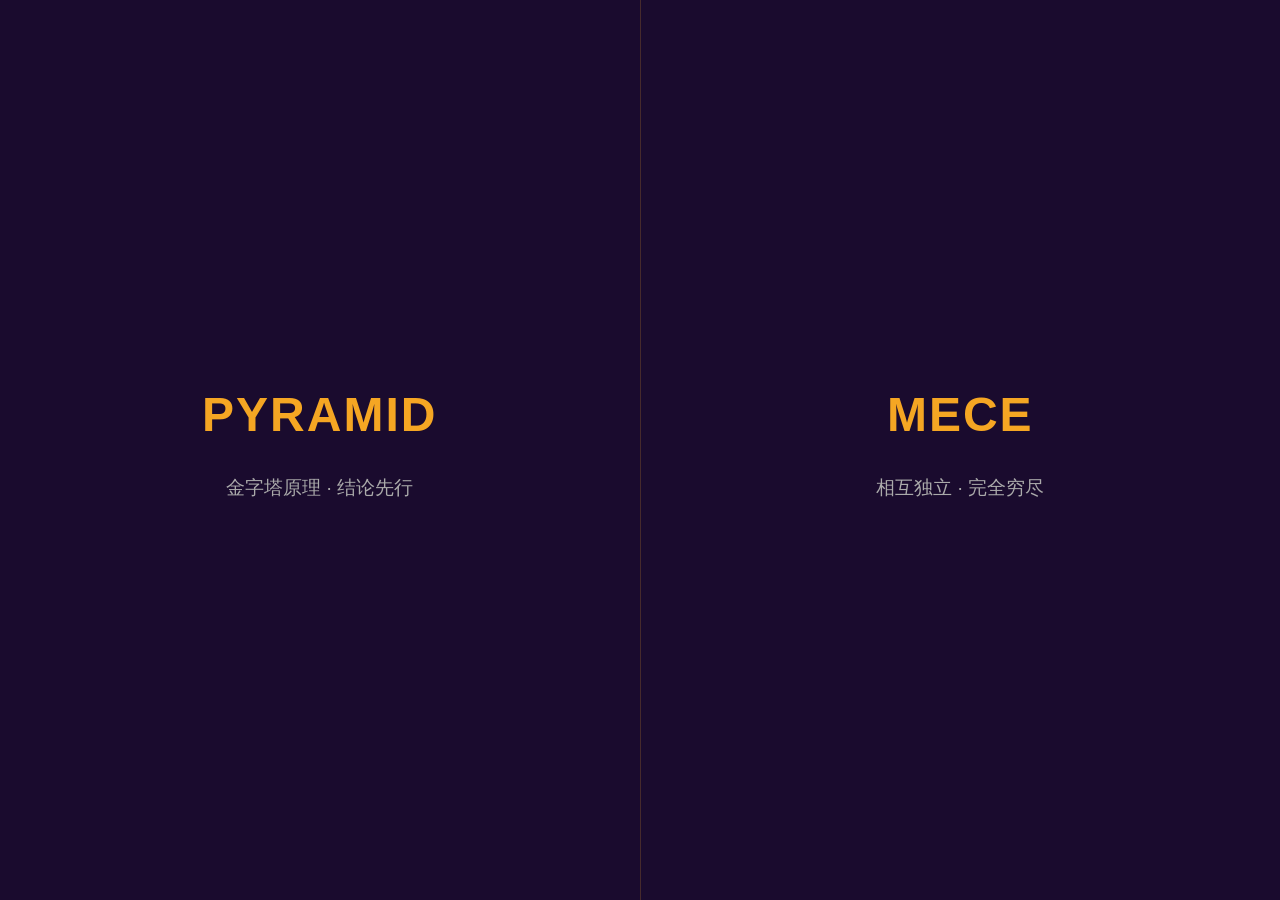
<file: index.html>
<!DOCTYPE html>
<html lang="zh-CN">
<head>
    <meta charset="UTF-8">
    <meta name="viewport" content="width=device-width, initial-scale=1.0">
    <title>Workshop: Logic Reconstruct</title>
    <style>
        :root {
            --bg: #1A0B2E;
            --card-bg: #2D1654;
            --gold: #F5A623;
            --red: #D85A30;
            --green: #1D9E75;
            --text: #E0E0E0;
        }

        body { 
            background: var(--bg); 
            color: var(--text); 
            font-family: 'Segoe UI', -apple-system, sans-serif; 
            margin: 0; 
            padding: 0;
            line-height: 1.6; 
            overflow-x: hidden;
        }

        /* 通用动效 */
        .fade-in {
            animation: fadeInUp 0.6s cubic-bezier(0.16, 1, 0.3, 1) forwards;
            opacity: 0;
            transform: translateY(20px);
        }

        @keyframes fadeInUp {
            to { opacity: 1; transform: translateY(0); }
        }

        /* 数字高亮样式 */
        .num {
            color: #FFD700;
            font-weight: 800;
            font-family: 'Courier New', Courier, monospace;
            background: rgba(255, 215, 0, 0.1);
            padding: 2px 6px;
            border-radius: 4px;
            margin: 0 2px;
        }

        /* 首页布局 */
        #home-view {
            display: flex;
            height: 100vh;
            width: 100vw;
        }

        .split-pane {
            flex: 1;
            display: flex;
            flex-direction: column;
            justify-content: center;
            align-items: center;
            cursor: pointer;
            transition: all 0.5s cubic-bezier(0.25, 0.8, 0.25, 1);
            position: relative;
            overflow: hidden;
        }

        .split-pane::before {
            content: '';
            position: absolute;
            top: 0; left: 0; right: 0; bottom: 0;
            background: rgba(245, 166, 35, 0);
            transition: background 0.5s ease;
            z-index: 1;
        }

        .split-pane:hover::before {
            background: rgba(245, 166, 35, 0.1);
        }

        .split-pane:hover {
            flex: 1.2;
        }

        .split-left { border-right: 1px solid rgba(245, 166, 35, 0.2); }
        
        .pane-content {
            z-index: 2;
            text-align: center;
        }

        .pane-title {
            font-size: 3rem;
            color: var(--gold);
            margin: 0 0 15px 0;
            text-transform: uppercase;
            letter-spacing: 2px;
        }

        .pane-desc {
            font-size: 1.2rem;
            color: #aaa;
        }

        /* 详情页布局 */
        .detail-view {
            display: none; /* 默认隐藏 */
            padding: 40px;
            max-width: 1000px;
            margin: 0 auto;
        }

        .nav-bar {
            display: flex;
            justify-content: space-between;
            align-items: center;
            margin-bottom: 40px;
            border-bottom: 1px solid rgba(245, 166, 35, 0.3);
            padding-bottom: 20px;
        }

        .back-btn {
            background: transparent;
            color: #aaa;
            border: 1px solid #aaa;
            padding: 8px 16px;
            border-radius: 20px;
            cursor: pointer;
            transition: 0.3s;
            font-size: 1rem;
        }

        .back-btn:hover {
            background: #aaa;
            color: var(--bg);
        }

        .box { 
            background: var(--card-bg); 
            padding: 40px; 
            border-radius: 16px; 
            box-shadow: 0 10px 30px rgba(0,0,0,0.5);
            margin-bottom: 50px; 
        }

        .instruction { font-size: 1rem; color: #bbb; margin-bottom: 25px; display: flex; align-items: center; gap: 10px;}
        
        .sentence { 
            padding: 18px; 
            cursor: pointer; 
            border-bottom: 1px dashed rgba(255,255,255,0.1); 
            transition: all 0.3s ease; 
            border-left: 4px solid transparent;
            font-size: 1.1rem;
        }
        
        .sentence:hover { 
            background: rgba(245, 166, 35, 0.05); 
            border-left: 4px solid var(--gold); 
            transform: translateX(5px);
        }

        .note { 
            color: var(--red); 
            font-weight: bold; 
            margin-top: 15px; 
            display: none; 
            padding: 12px 15px; 
            background: rgba(216, 90, 48, 0.1); 
            border-radius: 6px;
            animation: fadeInUp 0.4s ease forwards;
        }

        .good-section { 
            display: none; 
            margin-top: 40px; 
            padding: 35px; 
            border: 1px solid var(--green); 
            background: rgba(29, 158, 117, 0.08); 
            border-radius: 12px;
            animation: fadeInUp 0.6s ease forwards;
        }

        .good-section h3 { color: var(--green); margin-top: 0; font-size: 1.5rem; border-bottom: 1px solid rgba(29, 158, 117, 0.3); padding-bottom: 15px;}
        .good-section ul { padding-left: 25px; }
        .good-section li { margin-bottom: 15px; font-size: 1.1rem;}

        .action-btn { 
            background: var(--gold); 
            color: var(--bg); 
            border: none; 
            padding: 15px 35px; 
            cursor: pointer; 
            font-weight: bold; 
            margin-top: 30px; 
            border-radius: 8px; 
            font-size: 1.1rem; 
            transition: all 0.3s cubic-bezier(0.16, 1, 0.3, 1);
            box-shadow: 0 4px 15px rgba(245, 166, 35, 0.3);
        }

        .action-btn:hover { 
            transform: translateY(-3px); 
            box-shadow: 0 8px 25px rgba(245, 166, 35, 0.5); 
        }

    </style>
</head>
<body>

    <!-- 首页分屏 -->
    <div id="home-view">
        <div class="split-pane split-left" onclick="showView('pyramid-view')">
            <div class="pane-content">
                <h1 class="pane-title fade-in" style="animation-delay: 0.1s;">Pyramid</h1>
                <p class="pane-desc fade-in" style="animation-delay: 0.2s;">金字塔原理 · 结论先行</p>
            </div>
        </div>
        <div class="split-pane" onclick="showView('mece-view')">
            <div class="pane-content">
                <h1 class="pane-title fade-in" style="animation-delay: 0.3s;">MECE</h1>
                <p class="pane-desc fade-in" style="animation-delay: 0.4s;">相互独立 · 完全穷尽</p>
            </div>
        </div>
    </div>

    <!-- Pyramid 详情页 -->
    <div id="pyramid-view" class="detail-view">
        <div class="nav-bar fade-in">
            <h1 style="color: var(--gold); margin: 0;">Round 1: Pyramid Principle</h1>
            <button class="back-btn" onclick="showView('home-view')">← 返回首页</button>
        </div>
        
        <div class="box fade-in" style="animation-delay: 0.2s;">
            <p class="instruction">💡 现场互动：点击下方流水账中的句子，揭示逻辑问题</p>
            
            <div class="sentence" onclick="this.querySelector('.note').style.display='block'">
                本周 Paid Ads 这边，总消耗是 <span class="num">$2,841.30</span>，比上周的 <span class="num">$2,377.55</span> 增加了不少。
                <div class="note">❌ 问题：先抛数字，没有结论——这个数字说明好还是坏？</div>
            </div>
            
            <div class="sentence" onclick="this.querySelector('.note').style.display='block'">
                转化方面，注册量是 <span class="num">198</span> 个，上周是 <span class="num">170</span> 个，有所回升。CPA 的话从 <span class="num">$13.92</span> 降到了 <span class="num">$14.35</span>，其实差不多。
                <div class="note">❌ 问题：CPA 是升还是降？自相矛盾，判断模糊。</div>
            </div>
            
            <div class="sentence" onclick="this.querySelector('.note').style.display='block'">
                分渠道来看，Search 这边 Brand 词消耗还是很高，大概占了总消耗的 <span class="num">25%</span> 左右。PMAX 方面，澳洲和波兰的系列跑得还不错，澳洲出了 <span class="num">12</span> 个转化，波兰出了 <span class="num">5</span> 个。YouTube 上周砍掉了，所以这周 impression 有点下来了，但 CVR 其实回升了一些。Health & Beauty 这个品类 CPA 还是偏高，在 <span class="num">$28</span> 左右，我们在想要不要继续跑。然后竞对词这边已经把 dropshipping 相关的词慢慢剥离了，现在主要保留 B2B 大客方向的词。Social 这边本周发了 <span class="num">4</span> 条内容，Instagram 表现还可以，LinkedIn 有一条帖子互动率比较高。
                <div class="note">❌ 问题："有所回升……还不错……偏高……慢慢剥离"全是形容词，没有任何结构性判断；三个"然后"，典型流水账。</div>
            </div>
            
            <div class="sentence" onclick="this.querySelector('.note').style.display='block'">
                下周计划的话，打算在澳洲继续加预算，同时出一批新的 supply chain 素材。
                <div class="note">❌ 问题：行动项藏在最后，听的人要自己找。</div>
            </div>

            <button class="action-btn" onclick="document.getElementById('good-1').style.display='block'; this.style.display='none';">✨ 揭示重构方案</button>
            
            <div id="good-1" class="good-section">
                <h3>✅ Good Example（金字塔重构）</h3>
                <p><b>核心结论：</b>本周投放整体回暖，注册量环比 <span class="num">+16%</span>，CPA 从峰值回落，ICP 双市场持续产出，三处止损动作已落地见效。</p>
                <ul>
                    <li><b>1. 整体效率回升：</b>
                        <ul>
                            <li>注册量 <span class="num">198</span>，环比 <span class="num">+16%</span>；CPA <span class="num">$14.35</span>，较上周峰值 <span class="num">$13.92</span> 基本持平但结构更健康。</li>
                            <li>CVR 回升 <span class="num">0.8pp</span>：YouTube 砍掉后流量质量明显改善，"宽进严出"变"精准进入"。</li>
                        </ul>
                    </li>
                    <li><b>2. ICP 双市场稳定产出：</b>
                        <ul>
                            <li>澳洲 PMAX：<span class="num">12</span> 个转化，CPA <span class="num">$18.2</span>，维持健康水位。</li>
                            <li>波兰 Search：<span class="num">5</span> 个转化，持续积累数据，冷启动阶段符合预期。</li>
                        </ul>
                    </li>
                    <li><b>3. 三处止损已落地：</b>
                        <ul>
                            <li>Brand Leakage：否定词 login/sign in/tracking 已加入全局列表，品牌词消耗占比从 <span class="num">25%</span> 压降至 <span class="num">18%</span>。</li>
                            <li>竞对词：dropshipping 方向词已完成剥离，仅保留 B2B 大客词，跳出率下降明显。</li>
                            <li>YouTube：全部预算已转移至 B2B Search，impression 下降但 CVR 回升印证决策正确。</li>
                        </ul>
                    </li>
                </ul>
                <p><b>下周重点：</b>澳洲追加预算，supply chain 新素材上线，Health & Beauty CPA 持续观察，若下周仍高于 <span class="num">$25</span> 则暂停该品类。</p>
            </div>
        </div>
    </div>

    <!-- MECE 详情页 -->
    <div id="mece-view" class="detail-view">
        <div class="nav-bar fade-in">
            <h1 style="color: var(--gold); margin: 0;">Round 2: MECE Principle</h1>
            <button class="back-btn" onclick="showView('home-view')">← 返回首页</button>
        </div>

        <div class="box fade-in" style="animation-delay: 0.2s;">
            <p class="instruction">💡 现场互动：点击下方流水账中的句子，揭示分类问题</p>
            
            <div class="sentence" onclick="this.querySelector('.note').style.display='block'">
                WhatsApp 这边进展还可以，我们和 WATI 确认了席位是 <span class="num">30</span> 个，每个席位 <span class="num">$25</span>/月。技术上有个问题是 Group Chat 现在不支持，要等 Q3。然后 Onboarding SOP 我写了初版。Sales Routing 的规则还没定，在等 Oliver 那边的决策。
                <div class="note">❌ 问题：四个"然后"串联，完成项、卡点、数据全混在一起。</div>
            </div>
            
            <div class="sentence" onclick="this.querySelector('.note').style.display='block'">
                Broadcasting 上周跑了一轮，上传了 <span class="num">169</span> 个客户，送达 <span class="num">113</span> 个，送达率 <span class="num">81%</span>。话术方面，我们把 WooCommerce、Etsy、TikTok Shop 还有自建站的都补全了。然后有 <span class="num">4</span> 个客户真实回复了，CVR 大概 <span class="num">2%</span>。
                <div class="note">❌ 问题：执行数据（送达113）和效果数据（4个回复）性质同类，却被操作动作（话术补全）硬生生隔开。</div>
            </div>
            
            <div class="sentence" onclick="this.querySelector('.note').style.display='block'">
                月付的方案还在等 G 那边确认。官网浮窗和 WATI 有冲突，还没解决。本周打算试点邀请第一批 Sales 入驻，测试一下 <span class="num">2</span> 分钟响应时效，看看分单逻辑能不能跑通。
                <div class="note">❌ 问题："等 G 确认"和"等 Oliver 决策"两个等待外部决策的事项没有归拢；行动项藏在结尾。</div>
            </div>

            <button class="action-btn" onclick="document.getElementById('good-2').style.display='block'; this.style.display='none';">✨ 揭示拆解方案</button>

            <div id="good-2" class="good-section">
                <h3>✅ Good Example（MECE 拆解）</h3>
                <ul>
                    <li><b>✅ 已完成（系统建设）</b>
                        <ul>
                            <li>商务确认：<span class="num">30</span> 席位，<span class="num">$25</span>/月/席位，版本选型完成。</li>
                            <li>话术全覆盖：WooCommerce、Etsy、TikTok Shop、自建站四平台统一。</li>
                            <li>Onboarding SOP 初版完成，具备首批 Sales 入驻条件。</li>
                        </ul>
                    </li>
                    <li><b>🔄 进行中（执行验证）</b>
                        <ul>
                            <li>Broadcasting 首轮：上传 <span class="num">169</span> 人，送达 <span class="num">113</span> 人（送达率 <span class="num">81%</span>）。</li>
                            <li>初步回收 <span class="num">4</span> 个真实回复，CVR 约 <span class="num">2%</span>，预计长尾效应可达 <span class="num">4%</span>。</li>
                            <li>本周试点：邀请首批 Sales 入驻，实测 <span class="num">2</span> 分钟响应时效与分单逻辑。</li>
                        </ul>
                    </li>
                    <li><b>⏳ 待解锁（外部依赖）</b>
                        <ul>
                            <li>Sales Routing 规则：等待 Oliver 决策，解锁后立即执行。</li>
                            <li>月付方案：等待 G 确认，影响正式上线节点。</li>
                            <li>技术红线：Group Chat 排期 Q3；官网浮窗冲突已识别，待技术排期解决。</li>
                        </ul>
                    </li>
                </ul>
            </div>
        </div>
    </div>

    <!-- 简单的页面切换逻辑 -->
    <script>
        function showView(viewId) {
            // 隐藏所有视图
            document.getElementById('home-view').style.display = 'none';
            document.getElementById('pyramid-view').style.display = 'none';
            document.getElementById('mece-view').style.display = 'none';
            
            // 显示目标视图并重置动画
            const targetView = document.getElementById(viewId);
            if(viewId === 'home-view') {
                targetView.style.display = 'flex';
            } else {
                targetView.style.display = 'block';
            }
        }
    </script>
</body>
</html>
</file>
